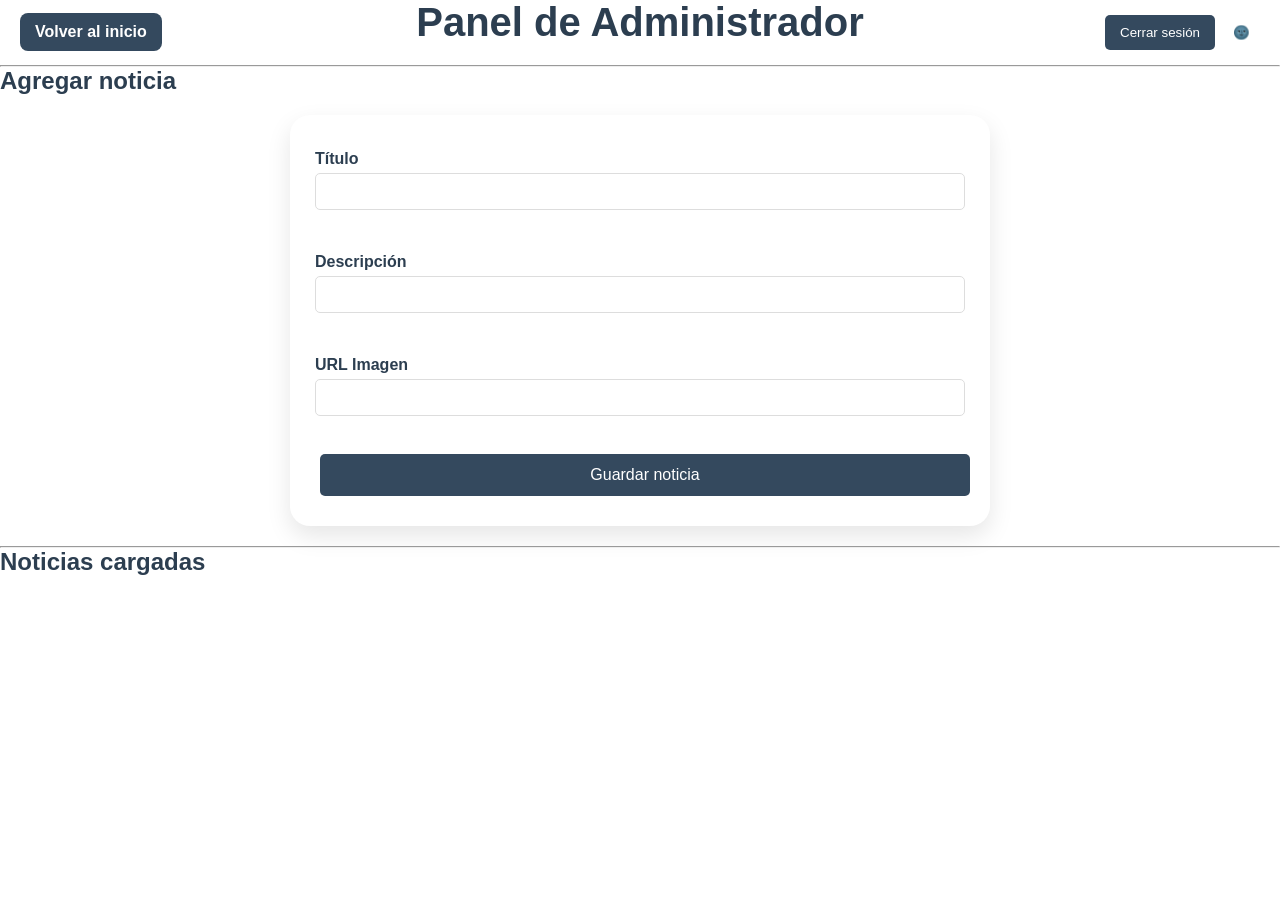
<file: admin.html>
<!DOCTYPE html>
<html lang="es">

<head>
    <meta charset="UTF-8">
    <link rel="stylesheet" href="CSS/style.css">
    <link rel="preconnect" href="https://fonts.googleapis.com">
    <link rel="preconnect" href="https://fonts.gstatic.com" crossorigin>
    <link href="https://fonts.googleapis.com/css2?family=Poppins:wght@300;400;500;600;700&display=swap" rel="stylesheet">
    <title>Administrador</title>
    <link rel="icon" href="[data-uri]" type="image/png">
   
</head>

<body>

    <h1>Panel de Administrador</h1>
    <button type="button" id="bot-oscuro">🌚</button>
    <a href="index.html" class="btn-volver">
        Volver al inicio
    </a>

    <button id="btnCerrarSesion">
        Cerrar sesión
    </button>

    <hr>

    <h2>Agregar noticia</h2>

    <form id="formNoticia">

        <label>
            Título
        </label>

        <input
            type="text"
            required
            id="titulo"
        >

        <br><br>

        <label>
            Descripción
        </label>
        <input type="text" id="descripcion">
        <br><br/>

        <label>
            URL Imagen
        </label>

        <input
            type="url"
            required
            id="imagen"
        >

        <br><br>

        <button type="submit" id="btnGuardarNoticia">
            Guardar noticia
        </button>
    
    </form>
    
    <hr>

    <h2>Noticias cargadas</h2>
    <div id="listaNoticias"></div>

    <script src="JS/main.js"></script>
</body>
</html>
</file>
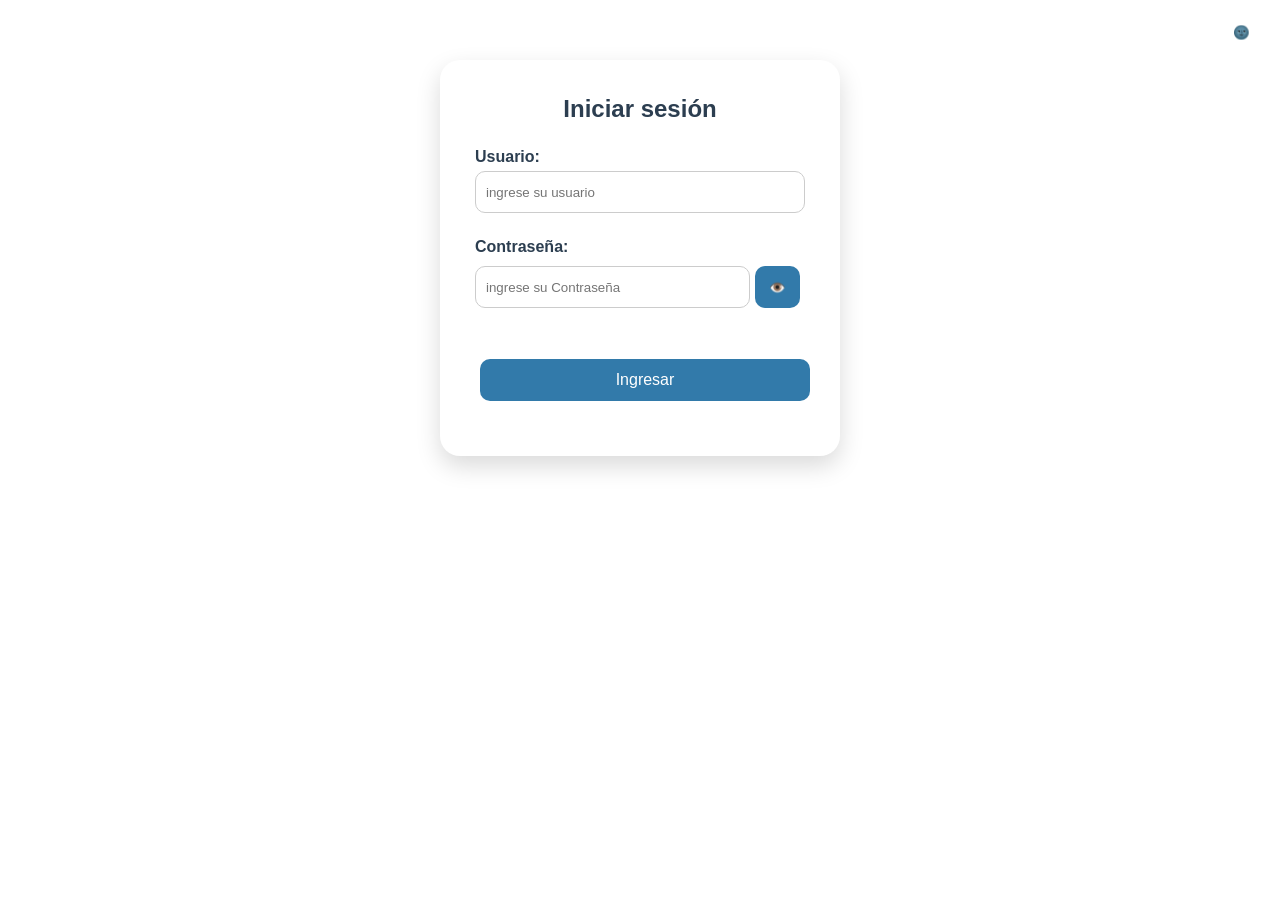
<file: login.html>
<!DOCTYPE html>
<html lang="es">
<head>
  <meta charset="UTF-8">
  <title>Demo Login - API DummyJSON</title>
  <link rel="icon" href="[data-uri]" type="image/png">
  <link rel="stylesheet" href="CSS/style.css">
  <link rel="preconnect" href="https://fonts.googleapis.com">
  <link rel="preconnect" href="https://fonts.gstatic.com" crossorigin>
  <link href="https://fonts.googleapis.com/css2?family=Poppins:wght@300;400;500;600;700&display=swap" rel="stylesheet">
</head>
<body>
  
  <button type="button" id="bot-oscuro">🌚</button>
  
  <!-- Formulario de login -->
  <div id="zonaLogin">
    <h2>Iniciar sesión</h2>

    <label>Usuario:</label>
    <input type="text" id="usuario" placeholder="ingrese su usuario">
    <br>

    <label>Contraseña:</label>

  <div class="password-container">
  <input type="password" id="password" placeholder="ingrese su Contraseña">
  <button type="button" id="togglePassword">👁️</button>
  </div>

    <br>
    <br>

    <button id="btnLogin">Ingresar</button>

    <p id="mensaje"></p>
    
  </div>

  <!-- Zona que se ve después de loguearse -->
  <div id="zonaBienvenida" hidden>
    <h2>¡Bienvenido/a!</h2>
    
    <p><b>Nombre:</b> <span id="nombre"></span></p>
    <p><b>Email:</b> <span id="email"></span></p>
    <button id="btnSalir">Cerrar sesión</button>
    <button id="btnIrAdmin">Panel Admin</button>
  </div>

  
  <script src="JS/main.js"></script>
</body>
</html>
</file>
<file: CSS/style.css>
* {
  margin: 0;
  padding: 0;
  box-sizing: border-box;
}


* {
  font-family: 'Nunito Sans', sans-serif;
}
body {
  background-color: #ffffff;
  color:#2c3e50;
  transition: background-color 0.3s ease, color 0.3s ease;
}

/* 2. Estado Activo (Modo Oscuro) */
body.dark-mode {
  background-color: #121212;
  color: #ffffff;
}
/* HEADER */
header {
  background-color: #2c3e50;
  color: white;
  padding: 15px;
  text-align: center;
}

/* BOTONES */
button {
  padding: 10px 15px;
  background-color: #327aaa;
  color: white;
  border: none;
  border-radius: 5px;
  cursor: pointer;
  margin: 5px;
}

button:hover {
  background-color: #2980b9;
}

#bot-oscuro {
  background-color: transparent;
  border: none;
  position: absolute;
  right: 10px;
  top: 10px;
}

#btnCerrarSesion {
  position: absolute;
  right: 60px;
  top: 10px;
  background-color: #34495e
}
body.dark-mode #volver {
  color: white
}
#btnLoguearse {
  background-color: #27ae60;
  position: absolute;
  right: 60px;
  top: 10px;
}

/* CONTENEDOR */
main {
  max-width: 1200px;
  margin: 0 auto;
  padding: 20px;
}


/* ARTÍCULOS */
article {
  background-color: white;
  border: 1px solid #ddd;
  border-radius: 5px;
  padding: 15px;
  margin-bottom: 20px;
  display: flex;
  flex-direction: column;
}

article h2 {
  color: #2c3e50;
  margin-bottom: 10px;
  height: 160px;
  overflow: hidden;
  display: -webkit-box;
  -webkit-line-clamp: 6;
  -webkit-box-orient: vertical;
  line-clamp: 6;
}

article img {
  width: 100%;
  height: 200px;        
  object-fit: cover;
  object-position: center;
  border-radius: 12px;
  display: block;
  margin-top: auto;     
}

body.dark-mode article {
  background-color: #2a2a2a;
  border-color: #444;
}


body.dark-mode article h2 {
  color: #ffffff;
  margin-bottom: 10px;
}

article p {
  color: #555;
  margin-bottom: 10px;
}
body.dark-mode article p
{color: white;
 margin-bottom: 10px;
  }
/* FORMULARIOS */
form {
  background-color: white;
  padding: 20px;
  border-radius: 5px;
  margin: 20px 0;
}

body.dark-mode form {
  background-color: #2a2a2a;
}


label {
  display: block;
  margin: 10px 0 5px;
  font-weight: bold;
}

input, textarea {
  width: 100%;
  padding: 10px;
  margin-bottom: 15px;
  border: 1px solid #ddd;
  border-radius: 5px;
}

body.dark-mode input,
body.dark-mode textarea {
  background-color: #3a3a3a;
  color: white;
  border-color: #555;
}

textarea {
  resize: vertical;
  min-height: 80px;
}

/* LOGIN */
#zonaLogin, #zonaBienvenida {
  background-color: white;
  padding: 30px;
  border-radius: 5px;
  max-width: 400px;
  margin: 30px auto;
}

body.dark-mode #zonaLogin,
body.dark-mode #zonaBienvenida {
  background-color: #2a2a2a;
}
body.dark-mode #zonaLogin h2,
body.dark-mode #zonaBienvenida h2 {color: white}

#zonaLogin h2, #zonaBienvenida h2 {
  text-align: center;
  margin-bottom: 20px;
  color: #2c3e50;
}

#mensaje {
  text-align: center;
  margin-top: 15px;
  color: #1b1919;
  font-weight: bold;
}

#zonaBienvenida {
  text-align: center;
}

/* RESPONSIVO */
@media (max-width: 768px) {
  main { padding: 10px; }
  button { padding: 8px 12px; font-size: 0.9em; }
}

@media (max-width: 480px) {
  button { display: block; width: 100%; margin: 5px 0; }
}

nav {
  background-color: #333;
  padding: 15px;
}

nav a {
  color: white;
  text-decoration: none;
  margin-right: 20px;
}

article img {
  display: block;
  margin: 0 auto;
  width: 100%;
  height: 200px;
  object-fit: cover;
}
article img {
  object-position: center top;
}

main {
  display: grid;
  grid-template-columns: repeat(3, 1fr);
  gap: 20px;
}

/* preguntar si se interpone con el article o no es lo mismo artcile que article:hover en css,
 TAMBIEN PREGUNTAR COMO HACER PARA QUE LA IMAGEN APAREZCA CENTRADA Y PROPORCIONAL AL TAMAÑO QUE TIENEN AHORA LOS ARTICLE. */
article:hover { 
  background-color: #e0e0e0;
  transform: translateY(-5px);
  cursor: pointer;
}

.dolarhoy {
  display: flex;
  justify-content: center;
  gap: 20px;
  margin: 25px 0;
  flex-wrap: wrap;
}

#cotizacion-actual,
#cotizacion-actual1 {
  background-color: white;
  padding: 20px;
  border-radius: 12px;
  min-width: 280px;
  text-align: center;
  font-size: 1.1rem;
  font-weight: bold;
  color: #27ae60;
  box-shadow: 0 4px 10px rgba(0,0,0,0.15);
}

#cotizacion-actualBTC{
  background-color: white;
  padding: 20px;
  border-radius: 12px;
  min-width: 280px;
  text-align: center;
  font-size: 1.1rem;
  font-weight: bold;
  color: rgb(174, 160, 39);
  box-shadow: 0 4px 10px rgba(0,0,0,0.15);
}

#cotizacion-actual:hover,
#cotizacion-actual1:hover {
  transform: translateY(-5px);
  transition: 0.3s;
}


body.dark-mode #cotizacion-actual,
body.dark-mode #cotizacion-actual1 {
  background-color: #2a2a2a;
  color: #4cd964;
}

#cotizacion-actualBTC:hover,
#cotizacion-actualPEPE:hover {
  transform: translateY(-5px);
}

body.dark-mode #cotizacion-actualBTC {
  background-color: #2a2a2a;
  color: rgb(255, 208, 0);
}

body.dark-mode #cotizacion-actualPEPE {
  background-color: #2a2a2a;
  color: #4cd964;
}

#cotizacion-actualPEPE{background-color: white;
  padding: 20px;
  border-radius: 12px;
  min-width: 280px;
  text-align: center;
  font-size: 1.1rem;
  font-weight: bold;
  color: #27ae60;
  box-shadow: 0 4px 10px rgba(0,0,0,0.15);}

.password-container {
  display: flex;
  align-items: center;
  width: 100%;
}

.password-container input {
  flex: 1;
  margin-bottom: 0;
}

#togglePassword {
  width: 45px;
  height: 42px;
  margin-left: 5px;
  padding: 0;
  border-radius: 10px;
}

#zonaLogin input {
  width: 100%;
  box-sizing: border-box;
  border-radius: 10px;
  border: 1px solid #ccc;
  height: 42px;
}

#zonaLogin,
#zonaBienvenida {
  max-width: 400px;
  margin: 60px auto;
  padding: 35px;
  border-radius: 20px;
  box-shadow: 0 10px 25px rgba(0,0,0,0.15);
  background: white;
}

#zonaLogin h2,
#zonaBienvenida h2 {
  text-align: center;
  margin-bottom: 25px;
}

#zonaLogin input {
  width: 100%;
  box-sizing: border-box;
  border-radius: 10px;
  border: 1px solid #ccc;
  box-sizing: border-box;
  border-radius: 10px;
  border: 1px solid #ccc;
}


#btnLogin {
  width: 100%;
  margin-top: 10px;
  border-radius: 10px;
  font-size: 16px;
  padding: 12px;
}



/* PANEL ADMIN */

#formNoticia {
  background-color: #ffffff;
  max-width: 700px;
  margin: 20px auto;
  padding: 25px;
  border-radius: 20px;
  box-shadow: 0 10px 25px rgba(0,0,0,0.1);
}
body.dark-mode #formNoticia {
  background-color: #121212;
  color: white;
}

body.dark-mode #formNoticia label {
  color: white;
}

body.dark-mode #formNoticia input,
body.dark-mode #formNoticia textarea {
  background-color: #1e1e1e;
  color: white;
  border: 1px solid #555;
}

#formNoticia input {
  box-sizing: border-box;
}

#listaNoticias article {
  background: white;
  border: none;
  border-radius: 20px;
  padding: 20px;
  margin-bottom: 25px;
  box-shadow: 0 8px 20px rgba(0,0,0,0.08);
}
/* NOTICIAS DEL PANEL ADMIN EN MODO OSCURO */

body.dark-mode #listaNoticias article {
  background-color: #121212;
  color: white;
  box-shadow: 0 8px 20px rgba(255,255,255,0.05);
}

body.dark-mode #listaNoticias h3,
body.dark-mode #listaNoticias p {
  color: white;
}

body.dark-mode #listaNoticias hr {
  border-color: #444;
}
body.dark-mode #listaNoticias button {
  background-color: #34495e;
  color: white;
}

body.dark-mode #listaNoticias button:hover {
  background-color: #4a647d;
}

#listaNoticias img {
  border-radius: 15px;
}

#btnGuardarNoticia {
  width: 100%;
  padding: 12px;
  font-size: 16px;
  background-color: #34495e
}

#btnCerrarSesion {
   background-color: #34495e
}

#btnCerrarSesion:hover {
   background-color: #34495e
}

body h1 {
  text-align: center;
  color: #2c3e50;
  font-size: 2.5rem;
  margin-bottom: 20px;
}

body.dark-mode h1 {
  color: white;
}

/* HEADER PRINCIPAL */

.header-principal {
  background: linear-gradient(135deg, #1e3c72, #2a5298);
  color: white;
  padding: 25px 40px;
  display: flex;
  justify-content: space-between;
  align-items: center;
}

.logo-titulo h1 {
  margin: 0;
  font-size: 2.5rem;
}

.logo-titulo p {
  margin-top: 5px;
  opacity: 0.9;
}

.acciones-header {
  display: flex;
  gap: 10px;
}

/* NAV */

nav {
  background-color: #222;
  padding: 15px;
  text-align: center;
}

nav a {
  color: white;
  text-decoration: none;
  margin: 0 15px;
  font-weight: bold;
  transition: 0.3s;
}

nav a:hover {
  color: #4cd964;
}

/* HERO DOLAR */

.hero-dolar {
  text-align: center;
  padding: 30px;
}

.hero-dolar h2 {
  margin-bottom: 20px;
}

/* FOOTER */

.footer {
  background-color: #1f2937;
  color: white;
  padding: 40px 50px;
  display: flex;
  justify-content: space-around;
  flex-wrap: wrap;
  gap: 30px;
}

.footer-columna {
  flex: 1;
  min-width: 220px;
}

.footer-columna h3 {
  margin-bottom: 15px;
  color: #4cd964;
}

.footer-columna p {
  color: #d1d5db;
}

.footer-columna ul {
  list-style: none;
  padding: 0;
}

.footer-columna ul li {
  margin-bottom: 10px;
}

.footer-columna a {
  color: white;
  text-decoration: none;
  transition: 0.3s;
}

.footer-columna a:hover {
  color: #4cd964;
}

.footer-copy {
  background-color: #111827;
  color: #9ca3af;
  text-align: center;
  padding: 15px;
  font-size: 14px;
}

/* MODO OSCURO */

body.dark-mode .footer {
  background-color: #0f172a;
}

body.dark-mode .footer-copy {
  background-color: #020617;
}

.btn-volver {
  position: absolute;
  top: 13px;
  left: 20px;

  background-color: #34495e;
  color: white;
  padding: 10px 15px;
  border-radius: 8px;
  text-decoration: none;
  font-weight: bold;
}

.btn-volver:hover {
  background-color: #2c3e50;
}


body.dark-mode h2 {
  color: #434343;
}
body.dark-mode h2 {
  color: white;
}
#listaNoticias button {
  width: auto;
  display: inline-block;
  padding: 8px 12px;
  margin-right: 8px;
  border-radius: 8px;
  font-size: 14px;
}
#listaNoticias article {
  display: flex;
  flex-direction: column;
  gap: 10px;
}
#listaNoticias {
  display: grid;
  grid-template-columns: repeat(auto-fit, minmax(250px, 1fr));
  gap: 20px;
  padding: 10px;
}
#noticiasNuevas {
  display: contents;
}
#listaNoticias img {
  object-fit: contain;
  background-color: #1a1a1a;
}
@media (max-width: 768px) {
  main {
    grid-template-columns: repeat(2, 1fr);
  }
}

@media (max-width: 480px) {
  main {
    grid-template-columns: 1fr;
  }

  article h2 {
    height: auto;
  }
}

#Clima {
  width: 100%;
  height: 150px;
  background-color:#87CEEB;
  display: flex;
  justify-content: center; 
  align-items: center;     
  border-radius: 10px;
}

#Clima {
  color: rgb(31, 30, 26);
  font-size: 30px;
  font-family: 'Nunito', sans-serif;
  font-weight: 700;
}
</file>
